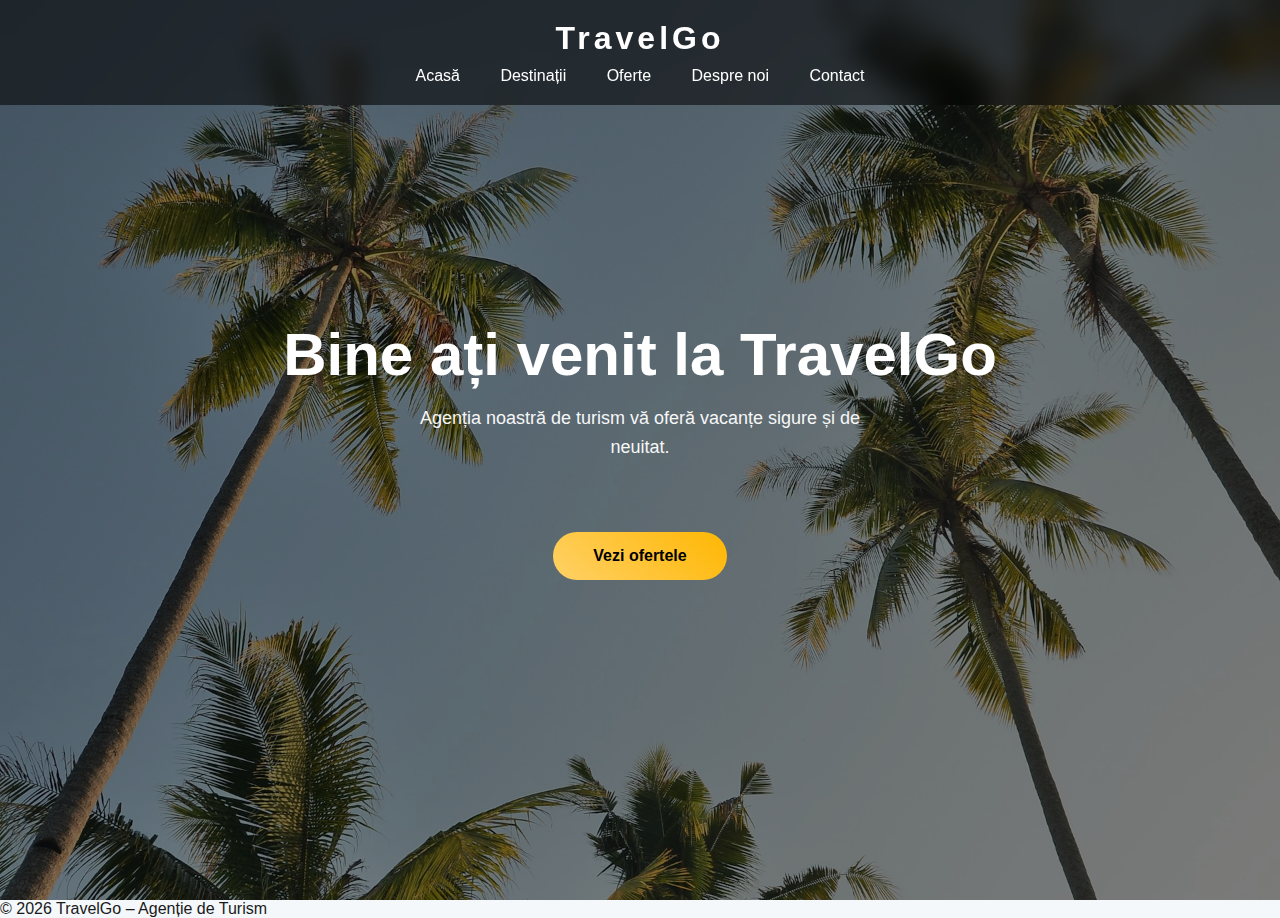
<file: index.html>
<!DOCTYPE html>
<html lang="ro">

<head>
    <meta charset="UTF-8">
    <title>Agenție de Turism – TravelGo</title>
    <link rel="stylesheet" href="acasa.css">
</head>

<body>

    <header>
        <h1>TravelGo</h1>

        <nav>
            <ul>
                <li><a href="index.html">Acasă</a></li>
                <li><a href="destinatii.html">Destinații</a></li>
                <li><a href="oferte.html">Oferte</a></li>
                <li><a href="despre.html">Despre noi</a></li>
                <li><a href="contact.html">Contact</a></li>
            </ul>
        </nav>
    </header>

    <main>

        <section id="acasa" class="hero">
            <h2>Bine ați venit la TravelGo</h2>
            <p>Agenția noastră de turism vă oferă vacanțe sigure și de neuitat.</p>
            <a class="btn-hero" href="oferte.html">Vezi ofertele</a>
        </section>

    </main>

    <footer>
        <p>&copy; 2026 TravelGo – Agenție de Turism</p>
    </footer>

</body>

</html>
</file>
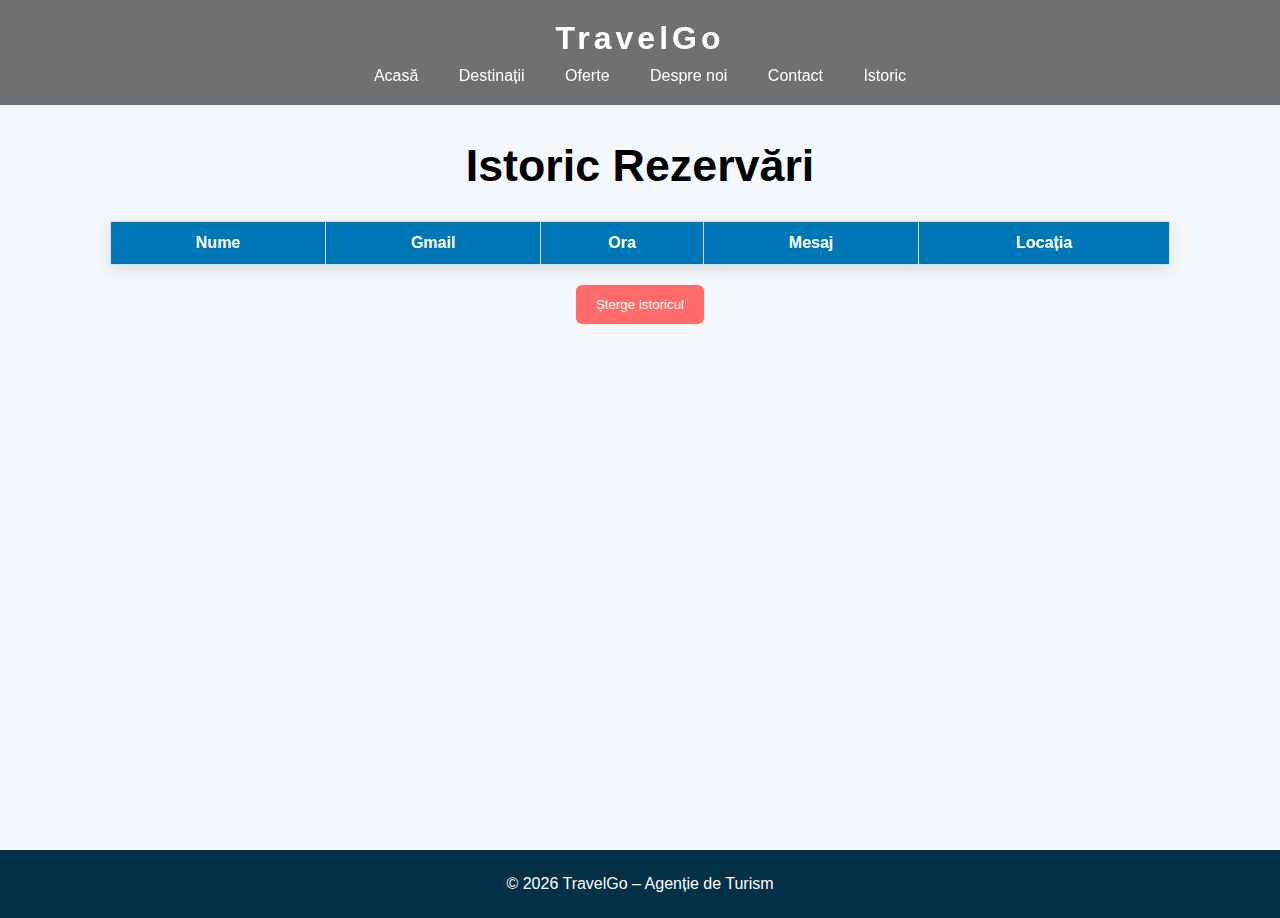
<file: contact-history.html>
<!DOCTYPE html>
<html lang="ro">

<head>
    <meta charset="UTF-8">
    <title>Istoric Contacte – TravelGo</title>

    <link rel="stylesheet" href="css/contact.css">

    <style>
        .history-table {
            width: 100%;
            border-collapse: collapse;
            background: white;
            margin-top: 30px;
            box-shadow: 0 5px 15px rgba(0, 0, 0, 0.1);
        }

        .history-table th,
        .history-table td {
            padding: 12px;
            border: 1px solid #ddd;
            text-align: center;
        }

        .history-table th {
            background: #0077b6;
            color: white;
        }

        .history-table tr:nth-child(even) {
            background: #f4f8fb;
        }

        .history-table tr:hover {
            background: #e9f3ff;
        }

        .clear-btn {
            margin-top: 20px;
            background: #ff6b6b;
            color: white;
            border: none;
            padding: 12px 20px;
            border-radius: 6px;
            cursor: pointer;
        }

        .clear-btn:hover {
            background: #ff5252;
        }
    </style>

</head>

<body>

    <header>

        <div class="header-top">
            <h1>TravelGo</h1>
        </div>

        <nav>
            <ul>
                <li><a href="index.html">Acasă</a></li>
                <li><a href="destinatii.html">Destinații</a></li>
                <li><a href="oferte.html">Oferte</a></li>
                <li><a href="despre.html">Despre noi</a></li>
                <li><a href="contact.html">Contact</a></li>
                <li><a href="contact-history.html">Istoric</a></li>
            </ul>
        </nav>

    </header>

    <main>

        <section>

            <h2>Istoric Rezervări</h2>

            <table class="history-table">

                <thead>
                    <tr>
                        <th>Nume</th>
                        <th>Gmail</th>
                        <th>Ora</th>
                        <th>Mesaj</th>
                        <th>Locația</th>
                    </tr>
                </thead>

                <tbody id="history-body">
                </tbody>

            </table>

            <div style="text-align:center;">
                <button class="clear-btn" onclick="clearHistory()">Șterge istoricul</button>
            </div>

        </section>

    </main>

    <footer>
        <p>© 2026 TravelGo – Agenție de Turism</p>
    </footer>


    <script>
        const adminEmail = "axeniatimbal.com";
        window.onload = function () {
            loadHistory();
        }


        function loadHistory() {

            let historyBody = document.getElementById("history-body");

            let contacts = JSON.parse(localStorage.getItem("contacts")) || [];

            historyBody.innerHTML = "";

            contacts.forEach(c => {

                let row = `
<tr>
<td>${c.name}</td>
<td>${c.email}</td>
<td>${c.data}</td>
<td>${c.mesaj}</td>
<td>${c.destinatie}</td>
</tr>
`;

                historyBody.innerHTML += row;

            });

        }


        function clearHistory() {

            if (confirm("Sigur vrei să ștergi istoricul?")) {

                localStorage.removeItem("contacts");

                loadHistory();

            }

        }

    </script>

</body>

</html>
</file>
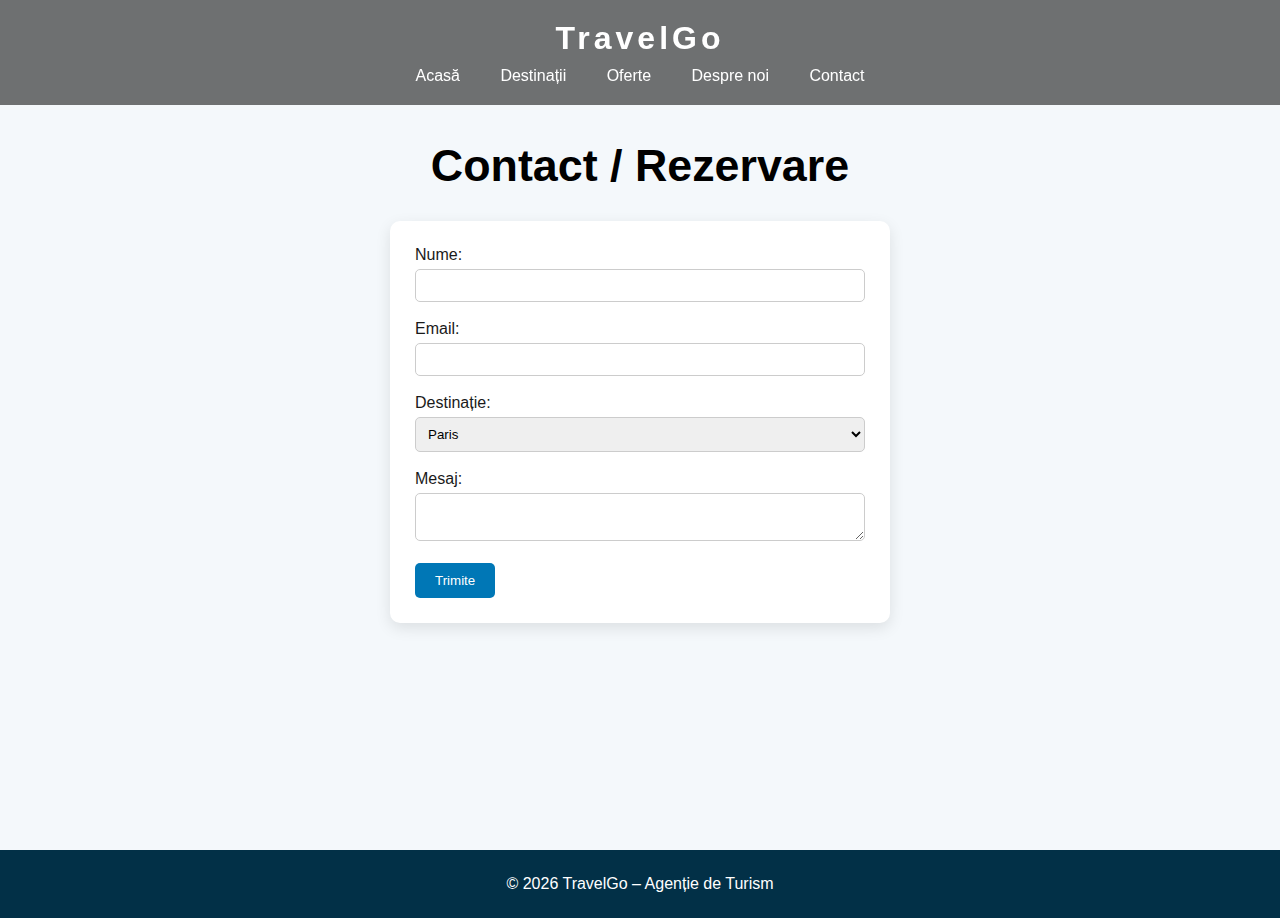
<file: contact.html>
<!DOCTYPE html>
<html lang="ro">

<head>
    <meta charset="UTF-8">
    <title>Contact – TravelGo</title>
    <link rel="stylesheet" href="contact.css">

</head>

<body>

    <header>
        <h1>TravelGo</h1>

        <nav>
            <ul>
                <li><a href="index.html">Acasă</a></li>
                <li><a href="destinatii.html">Destinații</a></li>
                <li><a href="oferte.html">Oferte</a></li>
                <li><a href="despre.html">Despre noi</a></li>
                <li><a href="contact.html">Contact</a></li>
            </ul>
        </nav>
    </header>

    <main>

        <section id="contact">
            <h2>Contact / Rezervare</h2>

            <form>
                <label>
                    Nume:
                    <input type="text" name="nume">
                </label>
                <br><br>

                <label>
                    Email:
                    <input type="email" name="email">
                </label>
                <br><br>

                <label>
                    Destinație:
                    <select name="destinatie">
                        <option>Paris</option>
                        <option>Roma</option>
                        <option>Dubai</option>
                    </select>
                </label>
                <br><br>

                <label>
                    Mesaj:
                    <textarea name="mesaj"></textarea>
                </label>
                <br><br>

                <button type="submit">Trimite</button>
            </form>
        </section>

    </main>

    <footer>
        <p>&copy; 2026 TravelGo – Agenție de Turism</p>
    </footer>

</body>

</html>
</file>
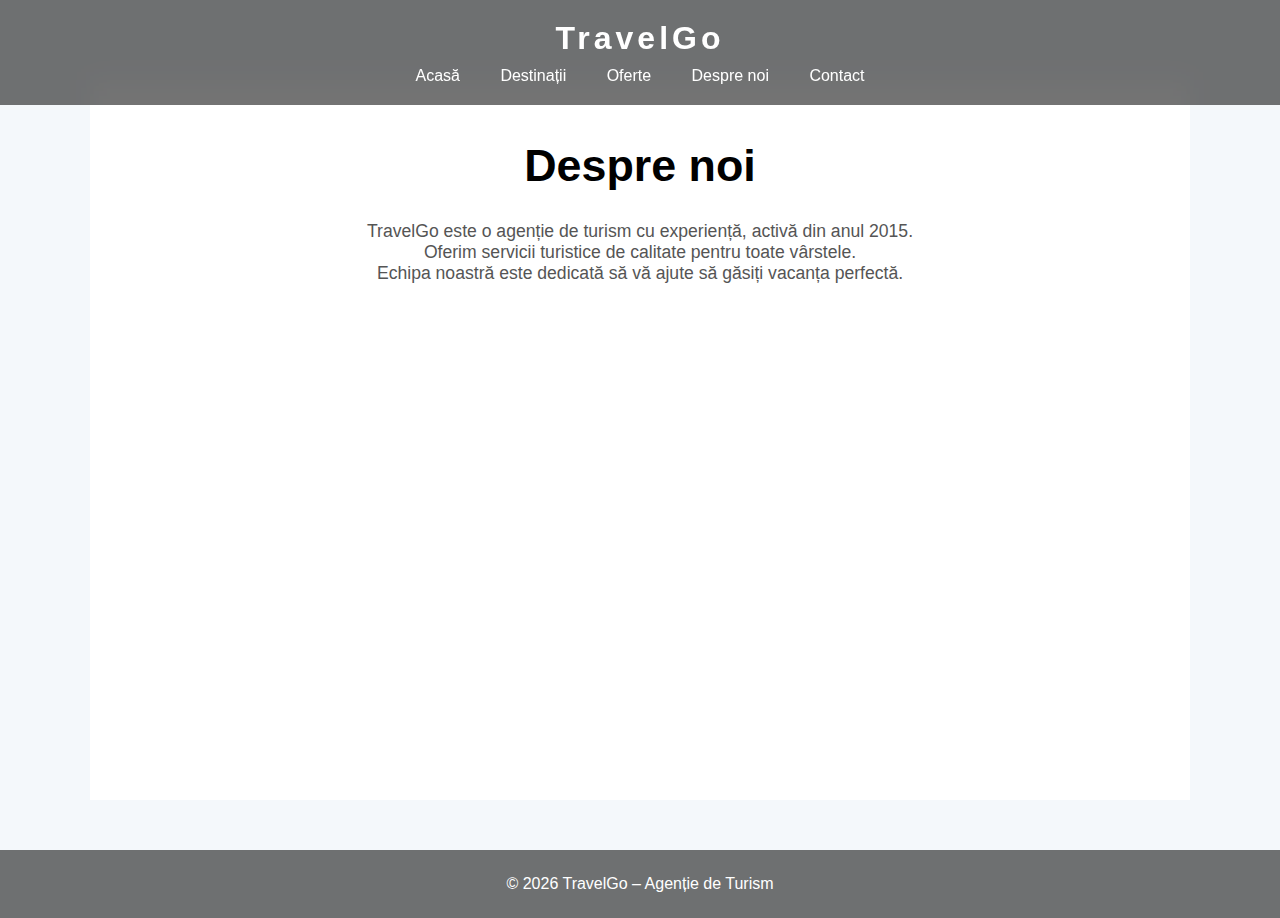
<file: despre.html>
<!DOCTYPE html>
<html lang="ro">

<head>
    <meta charset="UTF-8">
    <title>Despre noi – TravelGo</title>
    <link rel="stylesheet" href="despre.css">

</head>

<body>

    <header>
        <h1>TravelGo</h1>

        <nav>
            <ul>
                <li><a href="index.html">Acasă</a></li>
                <li><a href="destinatii.html">Destinații</a></li>
                <li><a href="oferte.html">Oferte</a></li>
                <li><a href="despre.html">Despre noi</a></li>
                <li><a href="contact.html">Contact</a></li>
            </ul>
        </nav>
    </header>

    <main>

        <section id="despre">
            <h2>Despre noi</h2>
            <p>TravelGo este o agenție de turism cu experiență, activă din anul 2015.</p>
            <p>Oferim servicii turistice de calitate pentru toate vârstele.</p>
            <p>Echipa noastră este dedicată să vă ajute să găsiți vacanța perfectă.</p>

        </section>

    </main>

    <footer>
        <p>&copy; 2026 TravelGo – Agenție de Turism</p>
    </footer>

</body>

</html>
</file>
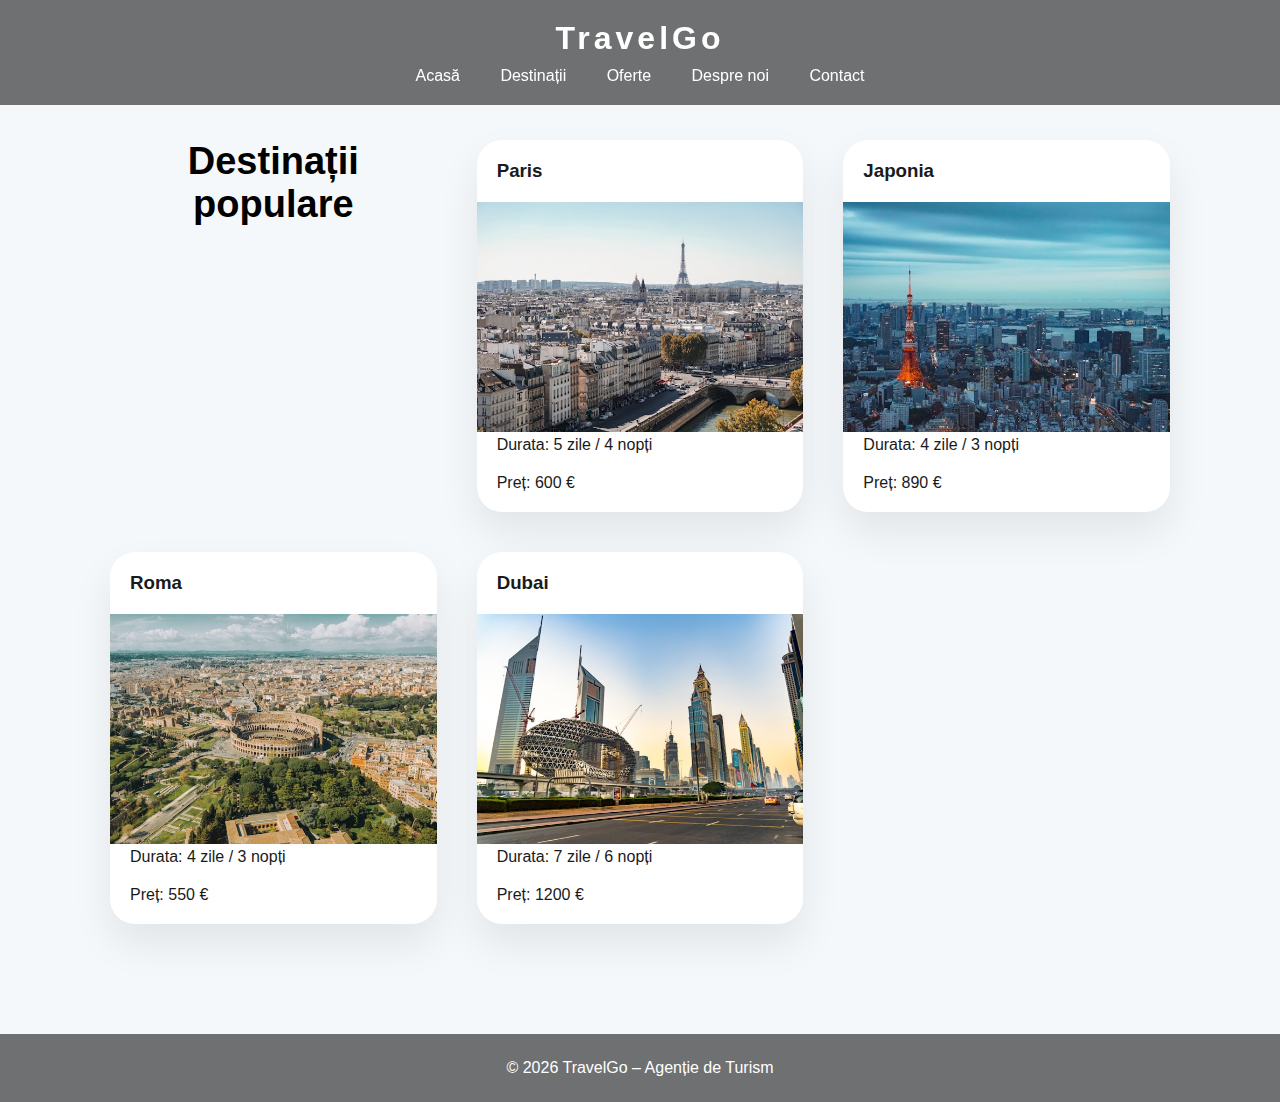
<file: destinatii.html>
<!DOCTYPE html>
<html lang="ro">

<head>
    <meta charset="UTF-8">
    <title>Destinații populare – TravelGo</title>
    <link rel="stylesheet" href="destinatii.css">

</head>

<body>

    <header>
        <h1>TravelGo</h1>

        <nav>
            <ul>
                <li><a href="index.html">Acasă</a></li>
                <li><a href="destinatii.html">Destinații</a></li>
                <li><a href="oferte.html">Oferte</a></li>
                <li><a href="despre.html">Despre noi</a></li>
                <li><a href="contact.html">Contact</a></li>
            </ul>
        </nav>
    </header>

    <main>

        <section id="destinatii">
            <h2>Destinații populare</h2>

            <article>
                <h3>Paris</h3>
                <img src="Paris.jpg" alt="Paris">
                <p>Durata: 5 zile / 4 nopți</p>
                <p>Preț: 600 €</p>
            </article>

            <article>
                <h3>Japonia</h3>
                <img src="Japonia.jpg" alt="Japonia">
                <p>Durata: 4 zile / 3 nopți</p>
                <p>Preț: 890 €</p>
            </article>

            <article>
                <h3>Roma</h3>
                <img src="Roma.jpg" alt="Roma">
                <p>Durata: 4 zile / 3 nopți</p>
                <p>Preț: 550 €</p>
            </article>

            <article>
                <h3>Dubai</h3>
                <img src="Dubai.jpg" alt="Dubai">
                <p>Durata: 7 zile / 6 nopți</p>
                <p>Preț: 1200 €</p>
            </article>
        </section>

    </main>

    <footer>
        <p>&copy; 2026 TravelGo – Agenție de Turism</p>
    </footer>

</body>

</html>
</file>
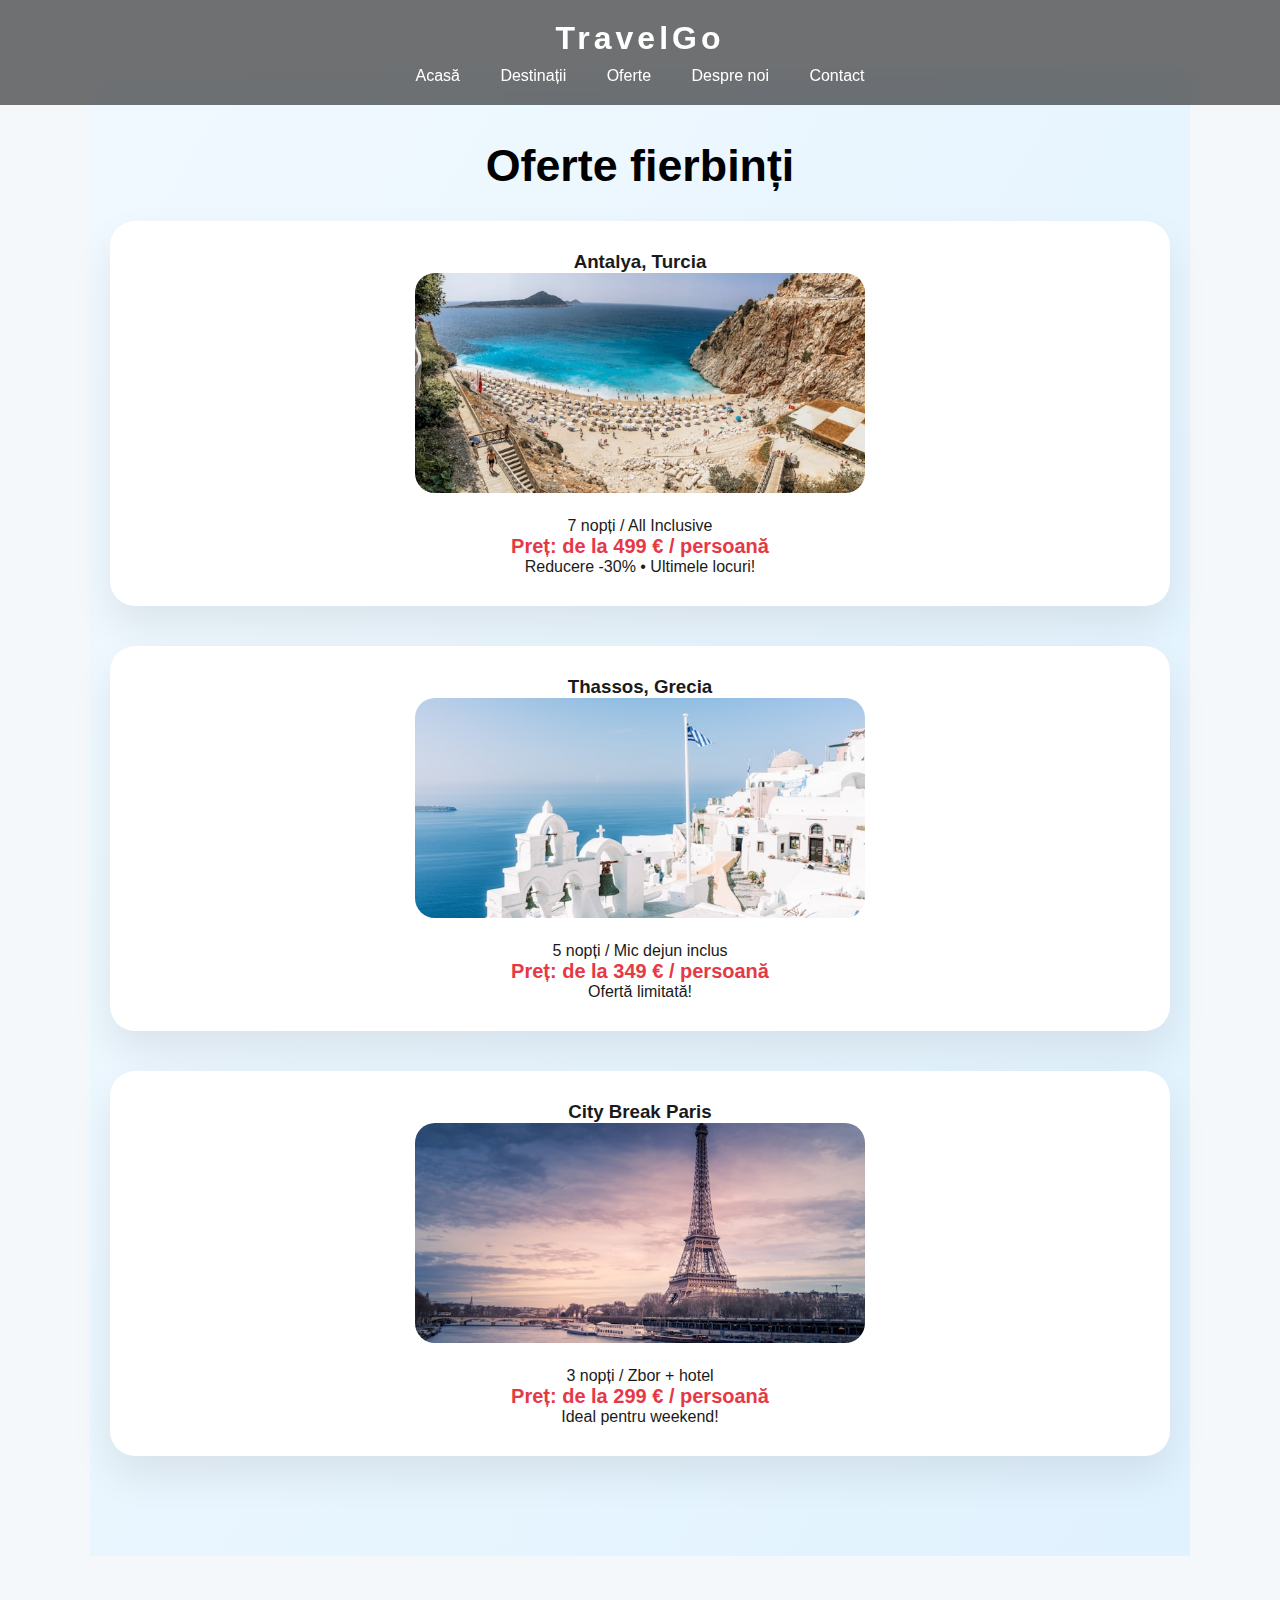
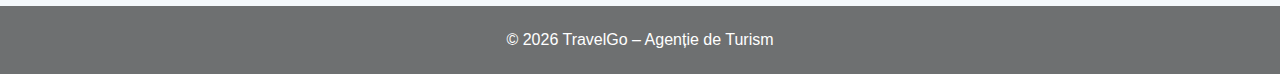
<file: oferte.html>
<!DOCTYPE html>
<html lang="ro">

<head>
    <meta charset="UTF-8">
    <title>Oferte fierbinți – TravelGo</title>
    <link rel="stylesheet" href="oferte.css">

</head>

<body>

    <header>
        <h1>TravelGo</h1>

        <nav>
            <ul>
                <li><a href="index.html">Acasă</a></li>
                <li><a href="destinatii.html">Destinații</a></li>
                <li><a href="oferte.html">Oferte</a></li>
                <li><a href="despre.html">Despre noi</a></li>
                <li><a href="contact.html">Contact</a></li>
            </ul>
        </nav>
    </header>

    <main>

        <section id="oferte">
            <h2>Oferte fierbinți</h2>

            <article class="oferta">
                <h3>Antalya, Turcia</h3>
                <img src="Antalya.jpg" alt="Antalya">
                <p>7 nopți / All Inclusive</p>
                <p><strong>Preț: de la 499 € / persoană</strong></p>
                <p>Reducere -30% • Ultimele locuri!</p>
            </article>

            <article class="oferta">
                <h3>Thassos, Grecia</h3>
                <img src="Grecia.jpg" alt="Grecia">
                <p>5 nopți / Mic dejun inclus</p>
                <p><strong>Preț: de la 349 € / persoană</strong></p>
                <p>Ofertă limitată!</p>
            </article>

            <article class="oferta">
                <h3>City Break Paris</h3>
                <img src="France.jpg" alt="France">
                <p>3 nopți / Zbor + hotel</p>
                <p><strong>Preț: de la 299 € / persoană</strong></p>
                <p>Ideal pentru weekend!</p>
            </article>

        </section>

    </main>

    <footer>
        <p>&copy; 2026 TravelGo – Agenție de Turism</p>
    </footer>

</body>

</html>
</file>
<file: acasa.css>
* {
    margin: 0;
    padding: 0;
    box-sizing: border-box;
}

html {
    scroll-behavior: smooth;
}

body {
    font-family: 'Poppins', sans-serif;
    background: #f4f8fb;
    color: #1a1a1a;
    overflow-x: hidden;
}


header {
    position: fixed;
    top: 0;
    left: 0;
    width: 100%;
    padding: 20px 0;
    background: rgba(0,0,0,0.55);
    backdrop-filter: blur(12px);
    z-index: 1000;
    transition: 0.3s;
}

header h1 {
    text-align: center;
    color: rgb(255, 255, 255);
    font-weight: 600;
    letter-spacing: 4px;
}


nav ul {
    text-align: center;
    margin-top: 10px;
}

nav ul li {
    display: inline-block;
    margin: 0 18px;
}

nav ul li a {
    text-decoration: none;
    color: white;
    font-weight: 500;
    position: relative;
    transition: 0.3s;
}

nav ul li a::after {
    content: "";
    width: 0%;
    height: 2px;
    background: #ffd166;
    position: absolute;
    bottom: -5px;
    left: 0;
    transition: 0.3s;
}

nav ul li a:hover::after {
    width: 100%;
}


.hero {
    height: 100vh;
    width: 100%;
    background: linear-gradient(rgba(0,0,0,0.5), rgba(0,0,0,0.5)),
                url("hero.jpg") center/cover no-repeat;
    background-attachment: fixed;
    display: flex;
    flex-direction: column;
    justify-content: center;
    align-items: center;
    text-align: center;
    color: white;
    position: relative;
}

.hero-content {
    position: relative;
    z-index: 2;
}

.hero h2 {
    font-size: 60px;
    margin-bottom: 15px;
    font-weight: 700;
    text-align: center;
    margin-left: auto;
    margin-right: auto;
}

.hero p {
    font-size: 18px;
    margin-top: 0;
    margin-bottom: 30px;
    opacity: 0.95;
    max-width: 500px;
    line-height: 1.6;
    text-align: center;
    margin-left: auto;
    margin-right: auto;
}

.btn-hero {
    display: inline-block;
    background: linear-gradient(45deg, #ffd166, #ffb703);
    padding: 15px 40px;
    border-radius: 50px;
    text-decoration: none;
    font-weight: 600;
    color: black;
    transition: 0.4s;
    margin-top: 40px;
    margin-left: auto;
    margin-right: auto;
}

.btn-hero:hover {
    transform: scale(1.1);
}

#acasa {
    text-align: center;
    background-color: white;
}

@media (max-width: 768px) {
    nav ul li {
        display: block;
        margin: 12px 0;
    }

    .hero h2 {
        font-size: 32px;
    }

    .hero p {
        font-size: 16px;
    }
}
</file>
<file: css/contact.css>
* {
    margin: 0;
    padding: 0;
    box-sizing: border-box;
}

html {
    scroll-behavior: smooth;
}

body {
    font-family: 'Poppins', sans-serif;
    background: #f4f8fb;
    color: #1a1a1a;
    overflow-x: hidden;
}

header {
    position: fixed;
    top: 0;
    left: 0;
    width: 100%;
    padding: 20px 0;
    background: rgba(0,0,0,0.55);
    backdrop-filter: blur(12px);
    z-index: 1000;
    transition: 0.3s;
}

header h1 {
    text-align: center;
    color: rgb(255, 255, 255);
    font-weight: 600;
    letter-spacing: 4px;
}

nav ul {
    text-align: center;
    margin-top: 10px;
}

nav ul li {
    display: inline-block;
    margin: 0 18px;
}

nav ul li a {
    text-decoration: none;
    color: white;
    font-weight: 500;
    position: relative;
    transition: 0.3s;
}

nav ul li a::after {
    content: "";
    width: 0%;
    height: 2px;
    background: #ffd166;
    position: absolute;
    bottom: -5px;
    left: 0;
    transition: 0.3s;
}

nav ul li a:hover::after {
    width: 100%;
}

main section {
    margin-top: 80px;
    max-width: 1100px;
    margin-left: auto;
    margin-right: auto;
    padding: 60px 20px;
    min-height: 80vh;
}

section h2 {
    font-size: 2.8rem;
    margin-bottom: 30px;
    color: #000;
    text-align: center;
}

footer {
    background: rgba(0,0,0,0.55);
    color: white;
    text-align: center;
    padding: 25px 0;
    margin-top: 50px;
}

#contact form {
    max-width: 500px;
    margin: auto;
    background: white;
    padding: 25px;
    border-radius: 10px;
    box-shadow: 0 5px 15px rgba(0,0,0,0.1);
}

#contact input,
#contact select,
#contact textarea {
    width: 100%;
    padding: 8px;
    margin-top: 5px;
    border-radius: 5px;
    border: 1px solid #ccc;
}

#contact button {
    background: #0077b6;
    color: white;
    border: none;
    padding: 10px 20px;
    border-radius: 5px;
    cursor: pointer;
    transition: 0.3s;
}

#contact button:hover {
    background: #023e8a;
}

footer {
    background: #023047;
    color: white;
    text-align: center;
    padding: 25px 0;
}
</file>
<file: contact.css>
* {
    margin: 0;
    padding: 0;
    box-sizing: border-box;
}

html {
    scroll-behavior: smooth;
}

body {
    font-family: 'Poppins', sans-serif;
    background: #f4f8fb;
    color: #1a1a1a;
    overflow-x: hidden;
}

header {
    position: fixed;
    top: 0;
    left: 0;
    width: 100%;
    padding: 20px 0;
    background: rgba(0,0,0,0.55);
    backdrop-filter: blur(12px);
    z-index: 1000;
    transition: 0.3s;
}

header h1 {
    text-align: center;
    color: rgb(255, 255, 255);
    font-weight: 600;
    letter-spacing: 4px;
}

nav ul {
    text-align: center;
    margin-top: 10px;
}

nav ul li {
    display: inline-block;
    margin: 0 18px;
}

nav ul li a {
    text-decoration: none;
    color: white;
    font-weight: 500;
    position: relative;
    transition: 0.3s;
}

nav ul li a::after {
    content: "";
    width: 0%;
    height: 2px;
    background: #ffd166;
    position: absolute;
    bottom: -5px;
    left: 0;
    transition: 0.3s;
}

nav ul li a:hover::after {
    width: 100%;
}

main section {
    margin-top: 80px;
    max-width: 1100px;
    margin-left: auto;
    margin-right: auto;
    padding: 60px 20px;
    min-height: 80vh;
}

section h2 {
    font-size: 2.8rem;
    margin-bottom: 30px;
    color: #000;
    text-align: center;
}

footer {
    background: rgba(0,0,0,0.55);
    color: white;
    text-align: center;
    padding: 25px 0;
    margin-top: 50px;
}

#contact form {
    max-width: 500px;
    margin: auto;
    background: white;
    padding: 25px;
    border-radius: 10px;
    box-shadow: 0 5px 15px rgba(0,0,0,0.1);
}

#contact input,
#contact select,
#contact textarea {
    width: 100%;
    padding: 8px;
    margin-top: 5px;
    border-radius: 5px;
    border: 1px solid #ccc;
}

#contact button {
    background: #0077b6;
    color: white;
    border: none;
    padding: 10px 20px;
    border-radius: 5px;
    cursor: pointer;
    transition: 0.3s;
}

#contact button:hover {
    background: #023e8a;
}

footer {
    background: #023047;
    color: white;
    text-align: center;
    padding: 25px 0;
}
</file>
<file: despre.css>
* {
    margin: 0;
    padding: 0;
    box-sizing: border-box;
}

html {
    scroll-behavior: smooth;
}

body {
    font-family: 'Poppins', sans-serif;
    background: #f4f8fb;
    color: #1a1a1a;
    overflow-x: hidden;
}

header {
    position: fixed;
    top: 0;
    left: 0;
    width: 100%;
    padding: 20px 0;
    background: rgba(0,0,0,0.55);
    backdrop-filter: blur(12px);
    z-index: 1000;
    transition: 0.3s;
}

header h1 {
    text-align: center;
    color: rgb(255, 255, 255);
    font-weight: 600;
    letter-spacing: 4px;
}

nav ul {
    text-align: center;
    margin-top: 10px;
}

nav ul li {
    display: inline-block;
    margin: 0 18px;
}

nav ul li a {
    text-decoration: none;
    color: white;
    font-weight: 500;
    position: relative;
    transition: 0.3s;
}

nav ul li a::after {
    content: "";
    width: 0%;
    height: 2px;
    background: #ffd166;
    position: absolute;
    bottom: -5px;
    left: 0;
    transition: 0.3s;
}

nav ul li a:hover::after {
    width: 100%;
}

main section {
    margin-top: 80px;
    max-width: 1100px;
    margin-left: auto;
    margin-right: auto;
    padding: 60px 20px;
    min-height: 80vh;
}

section h2 {
    font-size: 2.8rem;
    margin-bottom: 30px;
    color: #000;
    text-align: center;
}

footer {
    background: rgba(0,0,0,0.55);
    color: white;
    text-align: center;
    padding: 25px 0;
    margin-top: 50px;
}

#despre {
    text-align: center;
    background-color: white;
}

#despre p {
    font-size: 1.1rem;
    color: #555;
}
</file>
<file: destinatii.css>
* {
    margin: 0;
    padding: 0;
    box-sizing: border-box;
}

html {
    scroll-behavior: smooth;
}

body {
    font-family: 'Poppins', sans-serif;
    background: #f4f8fb;
    color: #1a1a1a;
    overflow-x: hidden;
}

header {
    position: fixed;
    top: 0;
    left: 0;
    width: 100%;
    padding: 20px 0;
    background: rgba(0,0,0,0.55);
    backdrop-filter: blur(12px);
    z-index: 1000;
    transition: 0.3s;
}

header h1 {
    text-align: center;
    color: rgb(255, 255, 255);
    font-weight: 600;
    letter-spacing: 4px;
}

nav ul {
    text-align: center;
    margin-top: 10px;
}

nav ul li {
    display: inline-block;
    margin: 0 18px;
}

nav ul li a {
    text-decoration: none;
    color: white;
    font-weight: 500;
    position: relative;
    transition: 0.3s;
}

nav ul li a::after {
    content: "";
    width: 0%;
    height: 2px;
    background: #ffd166;
    position: absolute;
    bottom: -5px;
    left: 0;
    transition: 0.3s;
}

nav ul li a:hover::after {
    width: 100%;
}

main section {
    margin-top: 80px;
    max-width: 1100px;
    margin-left: auto;
    margin-right: auto;
    padding: 60px 20px;
    min-height: 80vh;
}

section {
    padding: 120px 10%;
    transition: 1s ease;
}

section h2 {
    text-align: center;
    font-size: 38px;
    margin-bottom: 60px;
    color: #000000;
}

footer {
    background: rgba(0,0,0,0.55);
    color: white;
    text-align: center;
    padding: 25px 0;
    margin-top: 50px;
}

.hidden {
    opacity: 0;
    transform: translateY(60px);
}

.show {
    opacity: 1;
    transform: translateY(0);
}

#destinatii {
    display: grid;
    grid-template-columns: repeat(auto-fit, minmax(280px, 1fr));
    gap: 40px;
}

#destinatii article {
    background: white;
    border-radius: 25px;
    overflow: hidden;
    box-shadow: 0 20px 40px rgba(0,0,0,0.08);
    transition: 0.5s;
    transform-style: preserve-3d;
}

#destinatii article:hover {
    transform: rotateY(5deg) translateY(-15px);
}

#destinatii img {
    width: 100%;
    height: 230px;
    object-fit: cover;
}

#destinatii article h3 {
    padding: 20px;
}

#destinatii article p {
    padding: 0 20px 20px;
}

@media (max-width: 768px) {
    #destinatii img {
        height: 180px;
    }
}
</file>
<file: oferte.css>
* {
    margin: 0;
    padding: 0;
    box-sizing: border-box;
}

html {
    scroll-behavior: smooth;
}

body {
    font-family: 'Poppins', sans-serif;
    background: #f4f8fb;
    color: #1a1a1a;
    overflow-x: hidden;
}

header {
    position: fixed;
    top: 0;
    left: 0;
    width: 100%;
    padding: 20px 0;
    background: rgba(0,0,0,0.55);
    backdrop-filter: blur(12px);
    z-index: 1000;
    transition: 0.3s;
}

header h1 {
    text-align: center;
    color: rgb(255, 255, 255);
    font-weight: 600;
    letter-spacing: 4px;
}

nav ul {
    text-align: center;
    margin-top: 10px;
}

nav ul li {
    display: inline-block;
    margin: 0 18px;
}

nav ul li a {
    text-decoration: none;
    color: white;
    font-weight: 500;
    position: relative;
    transition: 0.3s;
}

nav ul li a::after {
    content: "";
    width: 0%;
    height: 2px;
    background: #ffd166;
    position: absolute;
    bottom: -5px;
    left: 0;
    transition: 0.3s;
}

nav ul li a:hover::after {
    width: 100%;
}

main section {
    margin-top: 80px;
    max-width: 1100px;
    margin-left: auto;
    margin-right: auto;
    padding: 60px 20px;
    min-height: 80vh;
}

section h2 {
    font-size: 2.8rem;
    margin-bottom: 30px;
    color: #000;
    text-align: center;
}

footer {
    background: rgba(0,0,0,0.55);
    color: white;
    text-align: center;
    padding: 25px 0;
    margin-top: 50px;
}

#oferte {
    background: linear-gradient(120deg, #f1f9ff, #e0f2fe);
}

.oferta {
    background: white;
    border-radius: 25px;
    padding: 30px;
    margin-bottom: 40px;
    box-shadow: 0 20px 40px rgba(0,0,0,0.08);
    transition: 0.4s;
    text-align: center;
}

.oferta:hover {
    transform: scale(1.05);
}

.oferta img {
    width: 100%;
    max-width: 450px;
    height: 220px;
    object-fit: cover;
    border-radius: 20px;
    margin-bottom: 20px;
}

.oferta strong {
    color: #e63946;
    font-size: 20px;
}

@media (max-width: 768px) {
    .oferta img {
        height: 180px;
    }
}
</file>
